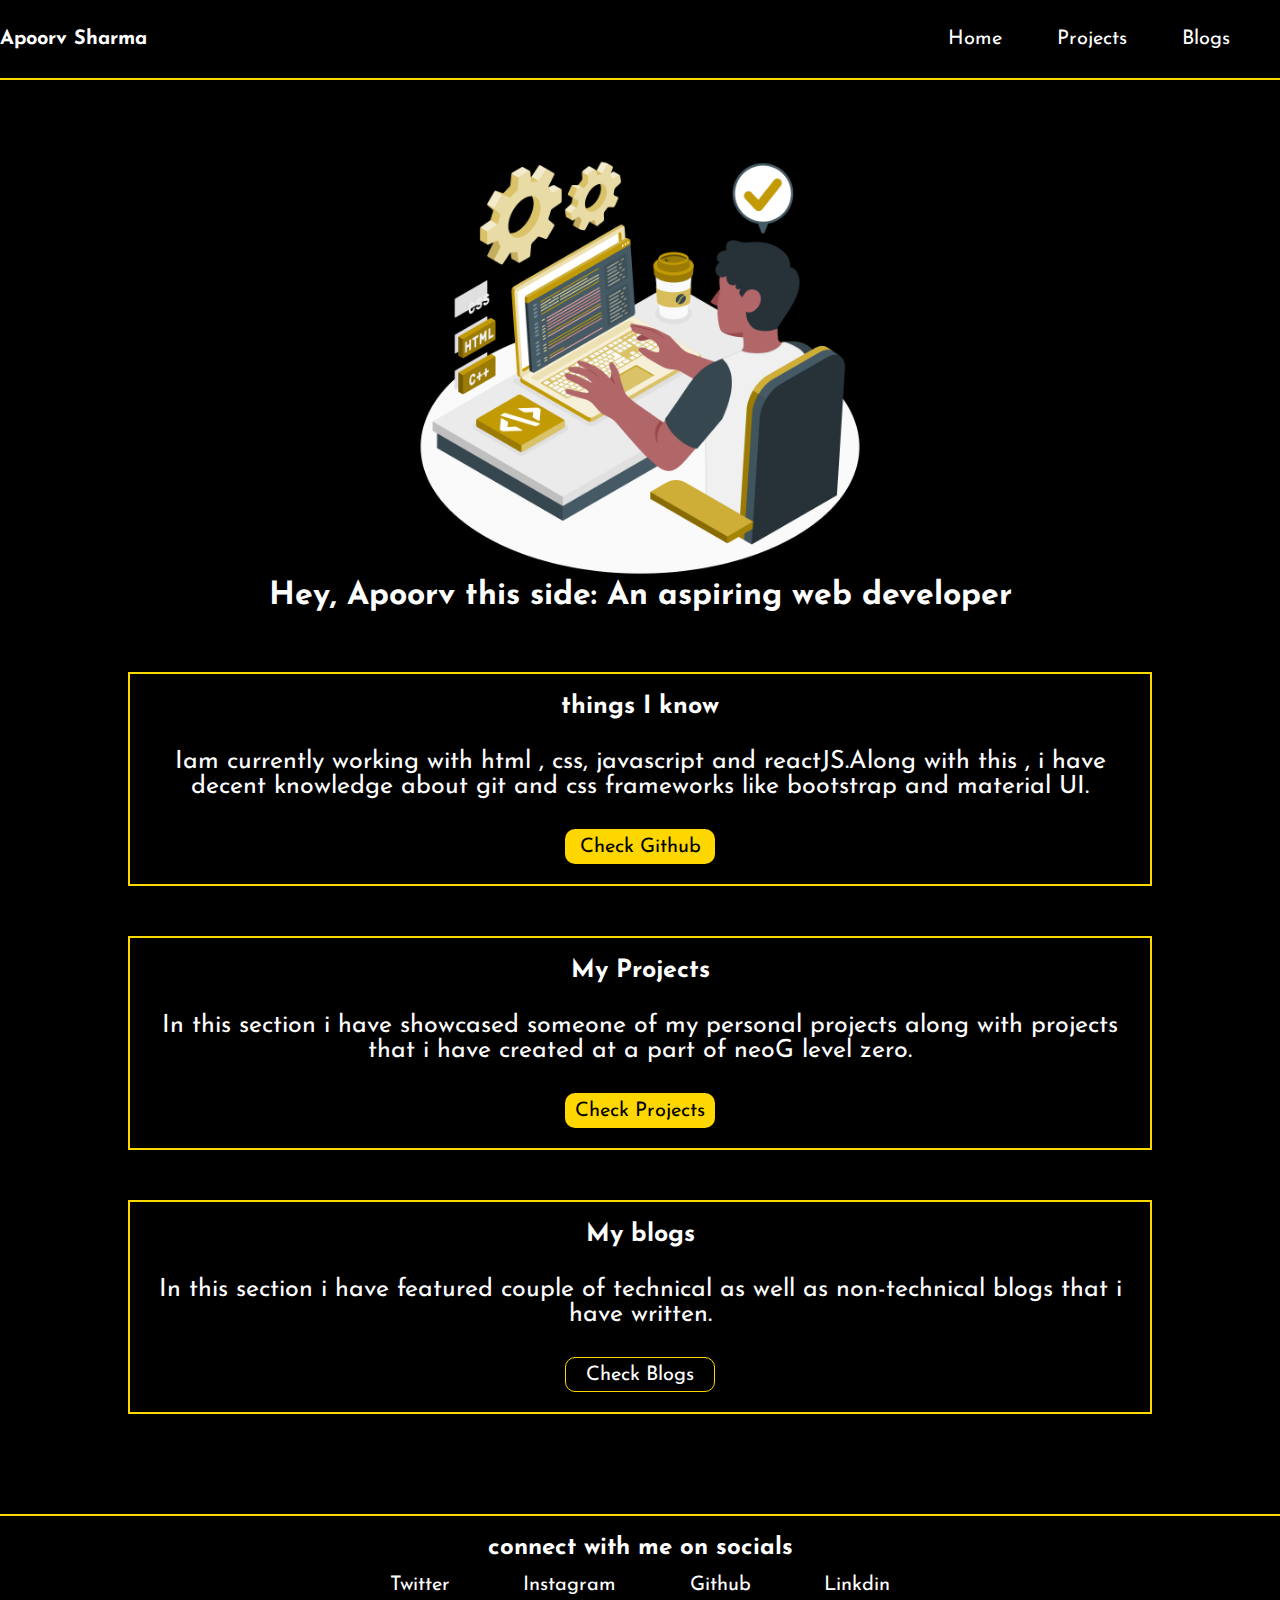
<file: index.html>
<!DOCTYPE html>
<html lang="en">

<head>
    <meta charset="UTF-8">
    <meta http-equiv="X-UA-Compatible" content="IE=edge">
    <meta name="viewport" content="width=device-width, initial-scale=1.0">
    <title>Apoorv's Portfolio Website</title>
    <link rel="stylesheet" href="style.css">
</head>

<body>
    <navbar class="navbar">
        <div class="nav-left">
            <h4>Apoorv Sharma</h4>
        </div>
        <div class="nav-right">
            <a href="/index.html">Home</a>
            <a href="/projects.html">Projects</a>
            <a href="/blogs.html">Blogs</a>
        </div>
    </navbar>

    <section class="main">
        <div class="main-section">
            <img src="./code.png" alt="" width="450px">
            <h1>Hey, Apoorv this side: An aspiring web developer</h1>
        </div>

    </section>

    <section class="description">
        <div class="skills">
            <h4>things I know</h4>
            <p>Iam currently working with html , css, javascript and reactJS.Along with this , i have decent knowledge
                about git and css frameworks like bootstrap and material UI.</p>
                <a href="./projects.html" class="btn1">Check Github</a>
        </div>

        <div class="projects">
            <h4>My Projects</h4>
            <p>In this section i have showcased someone of my personal projects along with projects that i have created at a part of neoG level zero.</p>
            <a href="./projects.html" class="btn1">Check Projects</a>
        </div>

        <div class="Blogs">
            <h4>My blogs</h4>
            <p>In this section i have featured couple of technical as well as non-technical blogs that i have written.</p>
             <a href="./blogs.html" class="btn2">Check Blogs</a>
        </div>
    </section>

    <footer class="footer">
        <div class="footer-top">
            <h2>connect with me on socials</h2>
        </div>
        <div class="footer-bottom">
            <a href="https://www.instagram.com/apoorv.js/" target="_blank">Twitter</a>
            <a href="https://twitter.com/ApoorvJs" target="_blank">Instagram</a>
            <a href="https://github.com/Apoorv266" target="_blank">Github</a>
            <a href="https://www.linkedin.com/in/apoorv-sharma-803998248/" target="_blank">Linkdin</a>
        </div>
    </footer>
</body>

</html>
</file>
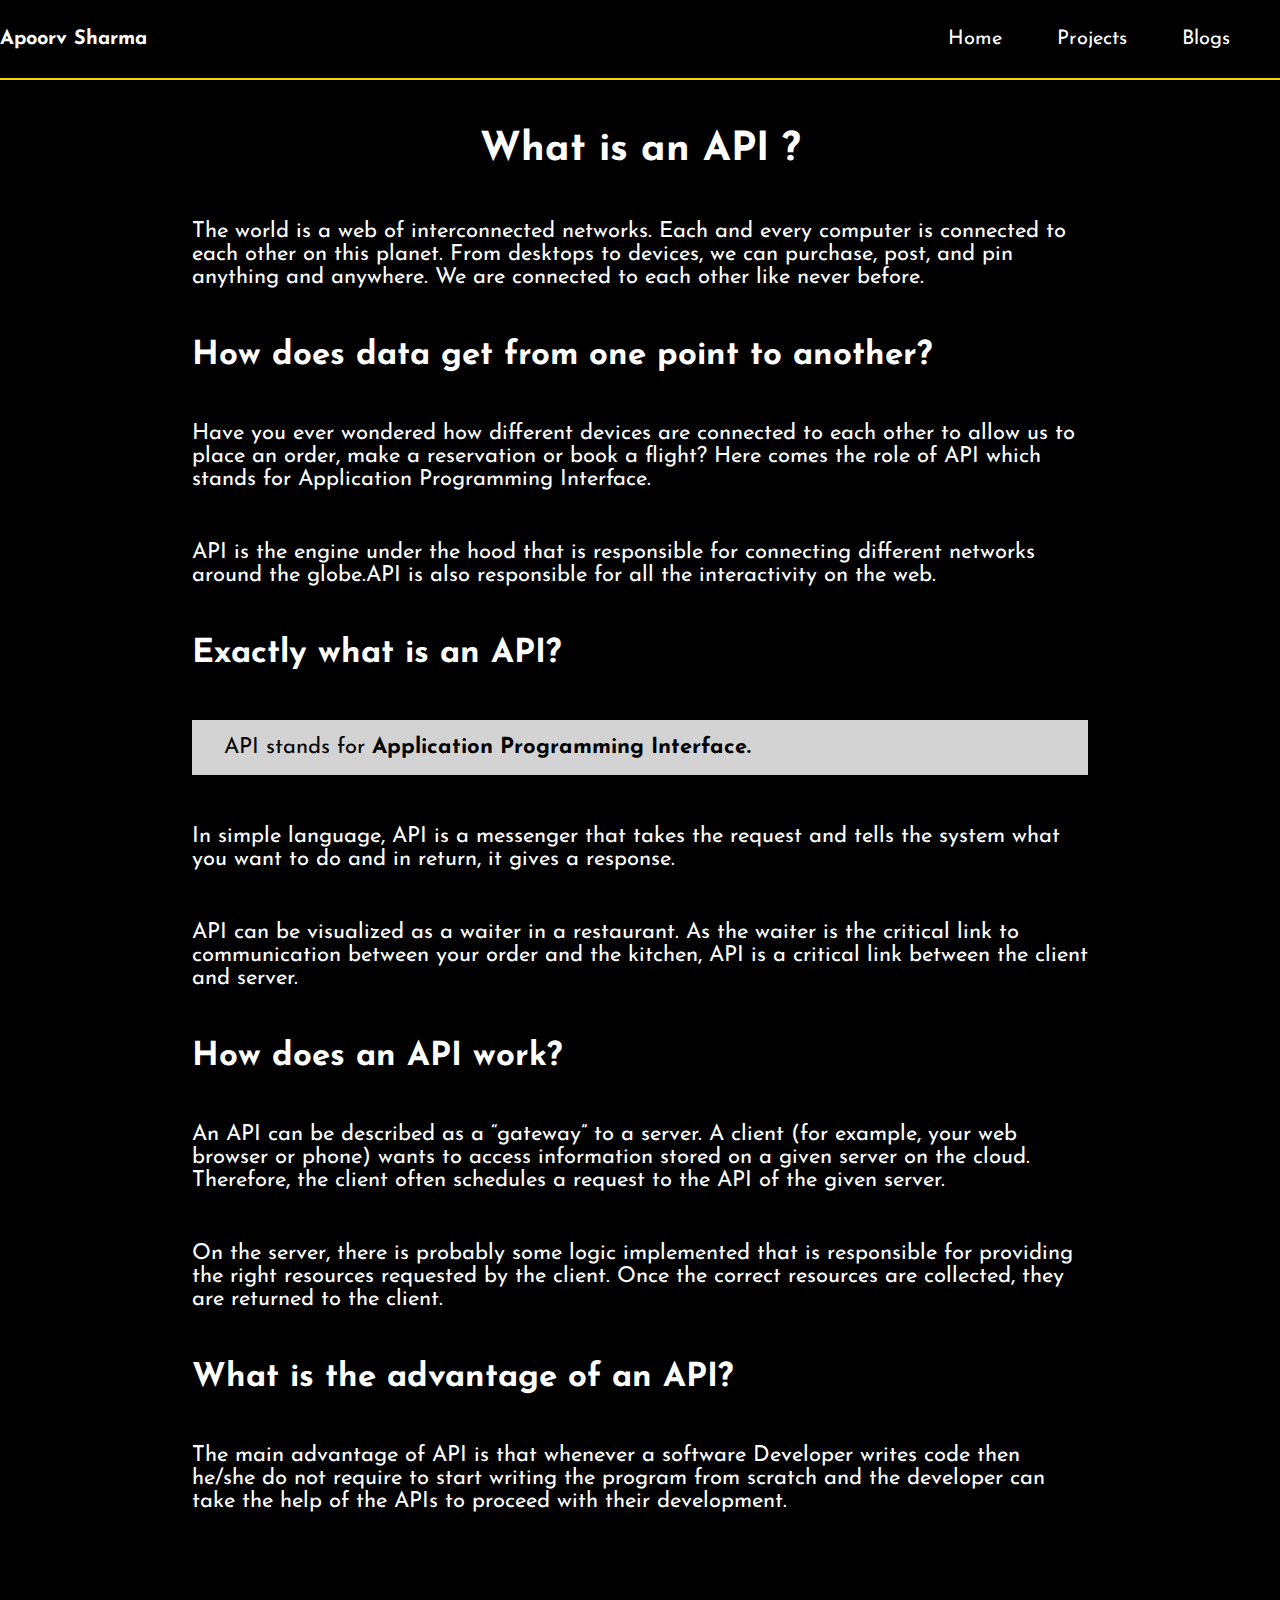
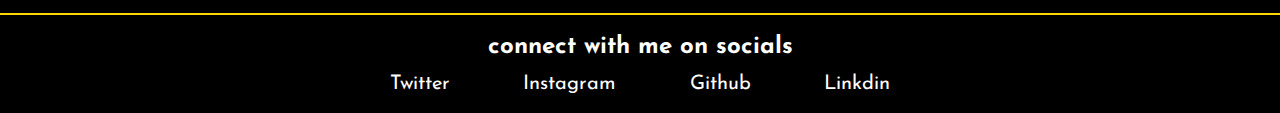
<file: api.html>
<!DOCTYPE html>
<html lang="en">

<head>
    <meta charset="UTF-8">
    <meta http-equiv="X-UA-Compatible" content="IE=edge">
    <meta name="viewport" content="width=device-width, initial-scale=1.0">
    <title>Apoorv's Portfolio Website</title>
    <link href="style.css" rel="stylesheet">
</head>

<body>
    <navbar class="navbar">
        <div class="nav-left">
            <h4>Apoorv Sharma</h4>
        </div>
        <div class="nav-right">
            <a href="/index.html">Home</a>
            <a href="/projects.html">Projects</a>
            <a href="/blogs.html">Blogs</a>
        </div>
    </navbar>

    <section class="project-heading">
        <h1>What is an API ?</h1>
    </section>

    <section class="center">


        <p>The world is a web of interconnected networks. Each and every computer is connected to each other on this
            planet. From desktops to devices, we can purchase, post, and pin anything and anywhere. We are connected to
            each other like never before. </p>

        <h2>How does data get from one point to another?</h2>
        <p>Have you ever wondered how different devices are connected to each other to allow us to place an order, make
            a reservation or book a flight? Here comes the role of API which stands for Application Programming
            Interface.</p>
        <p>
            API is the engine under the hood that is responsible for connecting different networks around the globe.API
            is also responsible for all the interactivity on the web.</p>

        <h2>Exactly what is an API?</h2>
        <p class="code">API stands for <b>Application Programming Interface.</b></p>

        <p>In simple language, API is a messenger that takes the request and tells the system what you want to do and in
            return, it gives a response.</p>

        <p>API can be visualized as a waiter in a restaurant. As the waiter is the critical link to communication
            between your order and the kitchen, API is a critical link between the client and server.</p>

        <h2>How does an API work?</h2>
        <p>An API can be described as a “gateway” to a server. A client (for example, your web browser or phone) wants
            to access information stored on a given server on the cloud. Therefore, the client often schedules a request
            to the API of the given server.</p>


        <p> On the server, there is probably some logic implemented that is responsible for providing the right
            resources requested by the client. Once the correct resources are collected, they are returned to the
            client.</p>

        <h2>What is the advantage of an API?</h2>
        <p>The main advantage of API is that whenever a software Developer writes code then he/she do not require to
            start writing the program from scratch and the developer can take the help of the APIs to proceed with their
            development.</p>




    </section>
    <footer class="footer">
        <div class="footer-top">
            <h2>connect with me on socials</h2>
        </div>
        <div class="footer-bottom">
            <a href="https://www.instagram.com/apoorv.js/" target="_blank">Twitter</a>
            <a href="https://twitter.com/ApoorvJs" target="_blank">Instagram</a>
            <a href="https://github.com/Apoorv266" target="_blank">Github</a>
            <a href="https://www.linkedin.com/in/apoorv-sharma-803998248/" target="_blank">Linkdin</a>
        </div>
    </footer>

</body>

</html>
</file>
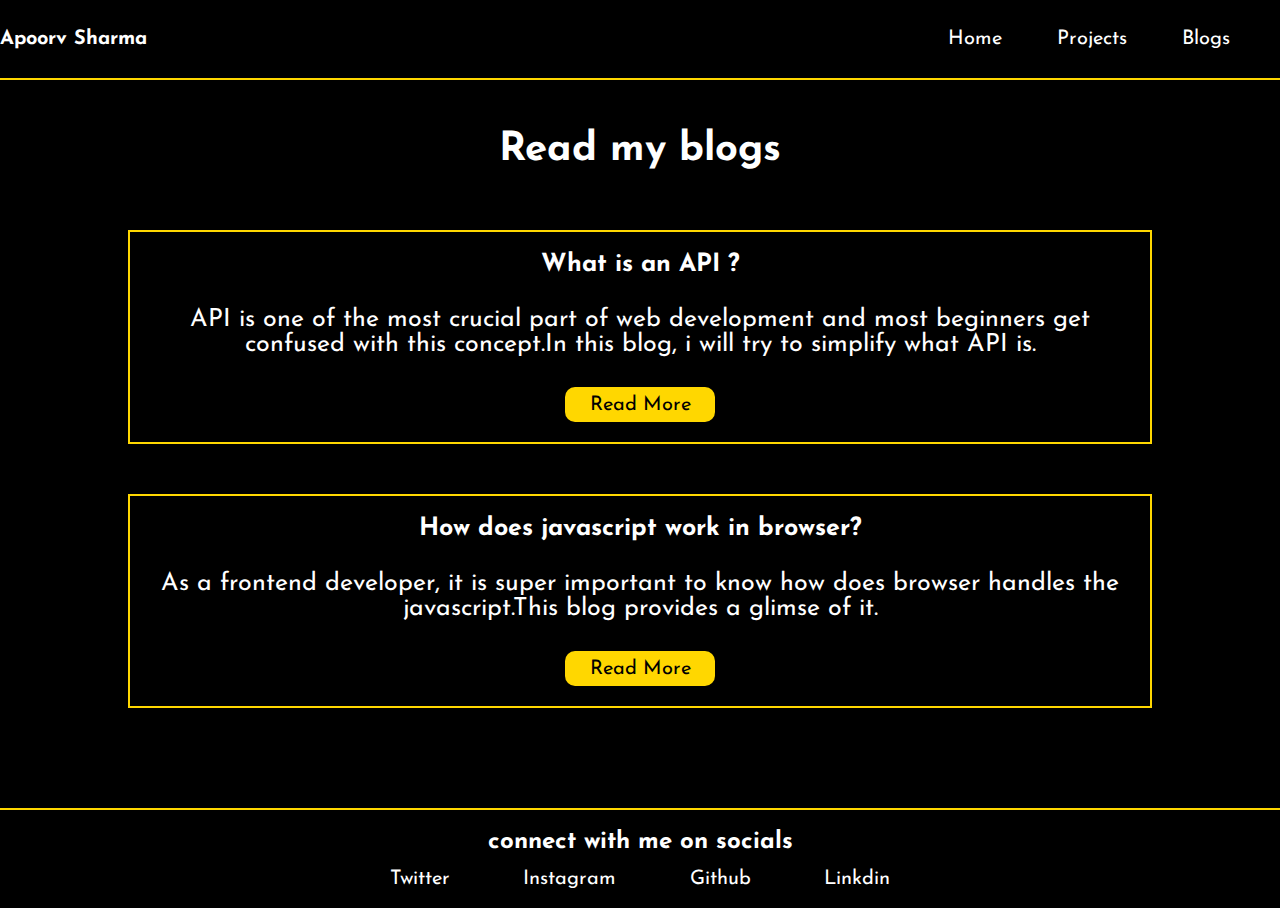
<file: blogs.html>
<!DOCTYPE html>
<html lang="en">

<head>
    <meta charset="UTF-8">
    <meta http-equiv="X-UA-Compatible" content="IE=edge">
    <meta name="viewport" content="width=device-width, initial-scale=1.0">
    <title>Apoorv's Portfolio Website</title>
    <link rel="stylesheet" href="style.css">
</head>

<body>
    <navbar class="navbar">
        <div class="nav-left">
            <h4>Apoorv Sharma</h4>
        </div>
        <div class="nav-right">
            <a href="/index.html">Home</a>
            <a href="/projects.html">Projects</a>
            <a href="/blogs.html">Blogs</a>
        </div>
    </navbar>

    <section class="project-heading">
        <h1>Read my blogs</h1>
    </section>

    <section class="description">
      

        <div class="Blogs">
            <h4>What is an API ?</h4>
            <p>API is one of the most crucial part of web development and most beginners get confused with this concept.In this blog, i will try to simplify what API is.</p>
            <a href="./api.html" class="btn1">Read More</a>
        </div>

        <div class="Blogs">
            <h4>How does javascript work in browser?</h4>
            <p>As a frontend developer, it is super important to know how does browser handles the javascript.This blog provides a glimse of it.</p>
            <a href="./JavascriptWork.html" class="btn1">Read More</a>
        </div>
    </section>
    <footer class="footer">
        <div class="footer-top">
            <h2>connect with me on socials</h2>
        </div>
        <div class="footer-bottom">
            <a href="https://www.instagram.com/apoorv.js/" target="_blank">Twitter</a>
            <a href="https://twitter.com/ApoorvJs" target="_blank">Instagram</a>
            <a href="https://github.com/Apoorv266" target="_blank">Github</a>
            <a href="https://www.linkedin.com/in/apoorv-sharma-803998248/" target="_blank">Linkdin</a>
        </div>
    </footer>
</body>

</html>
</file>
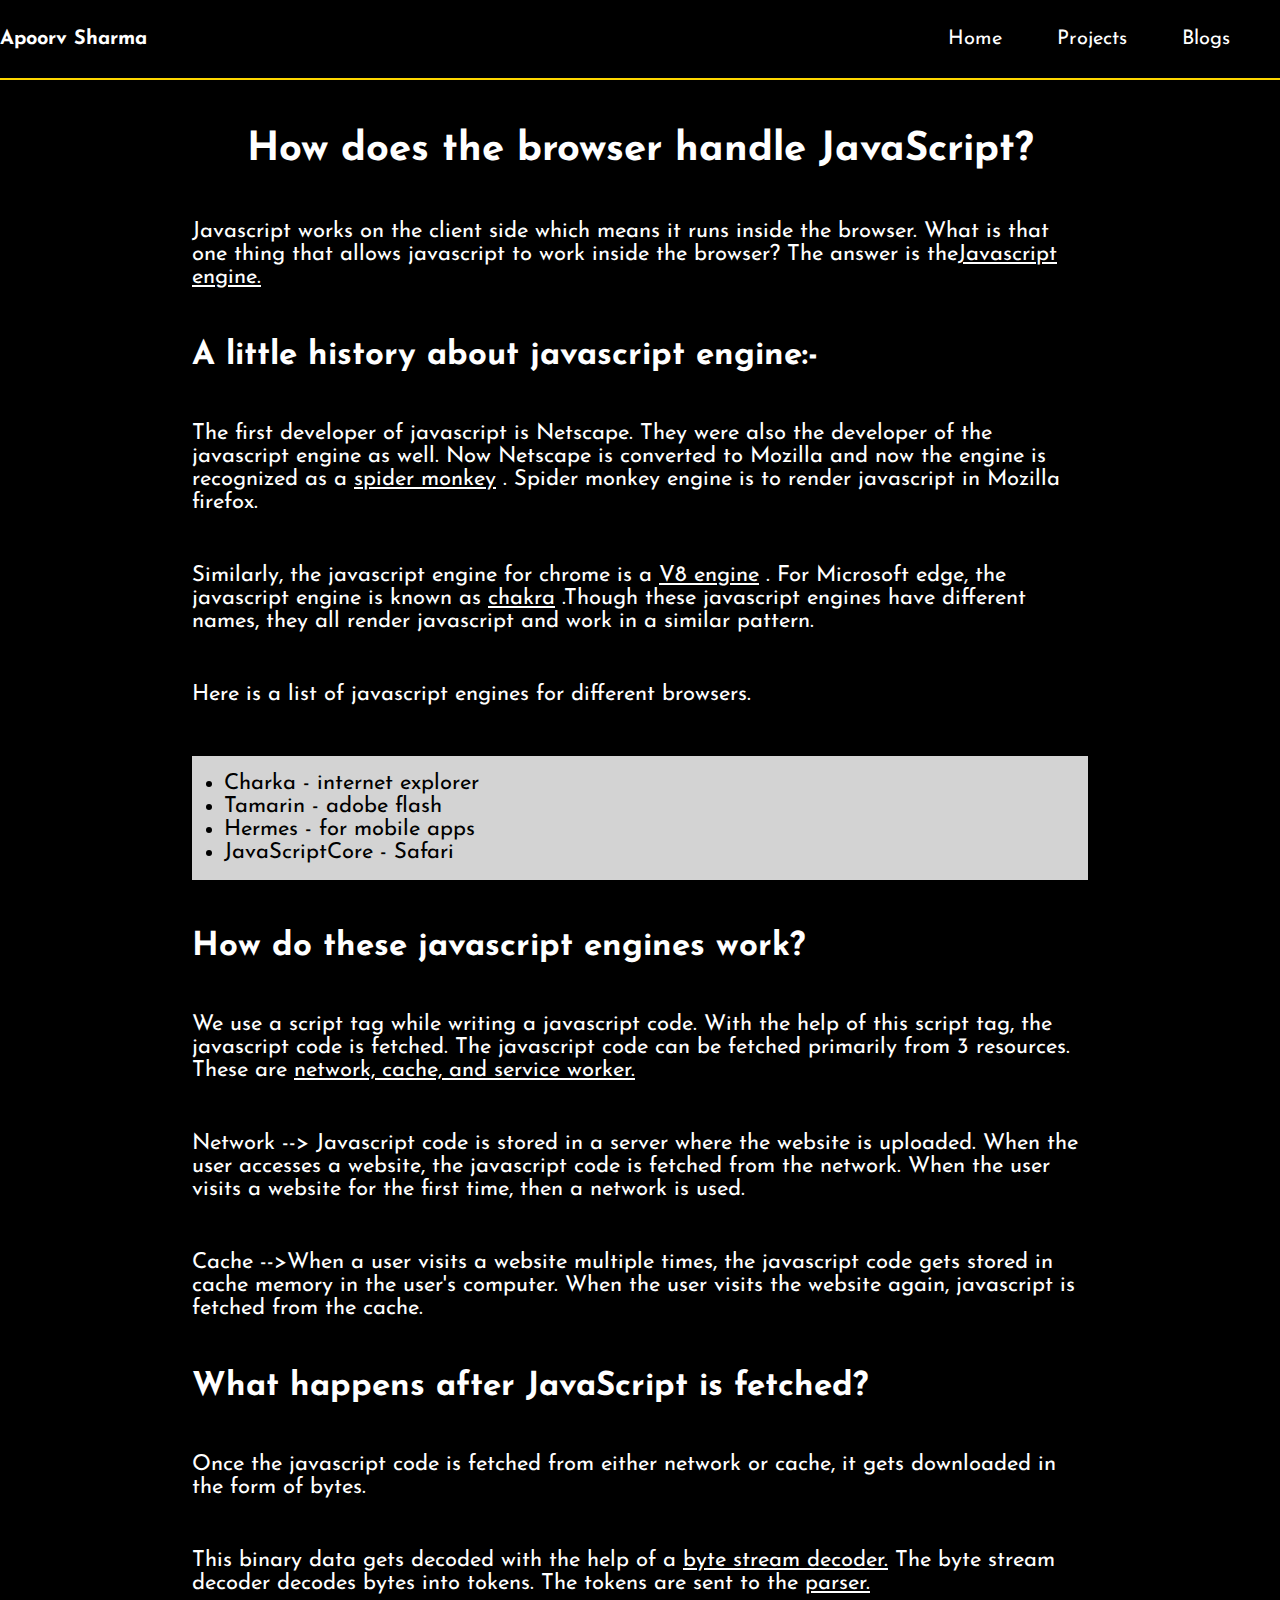
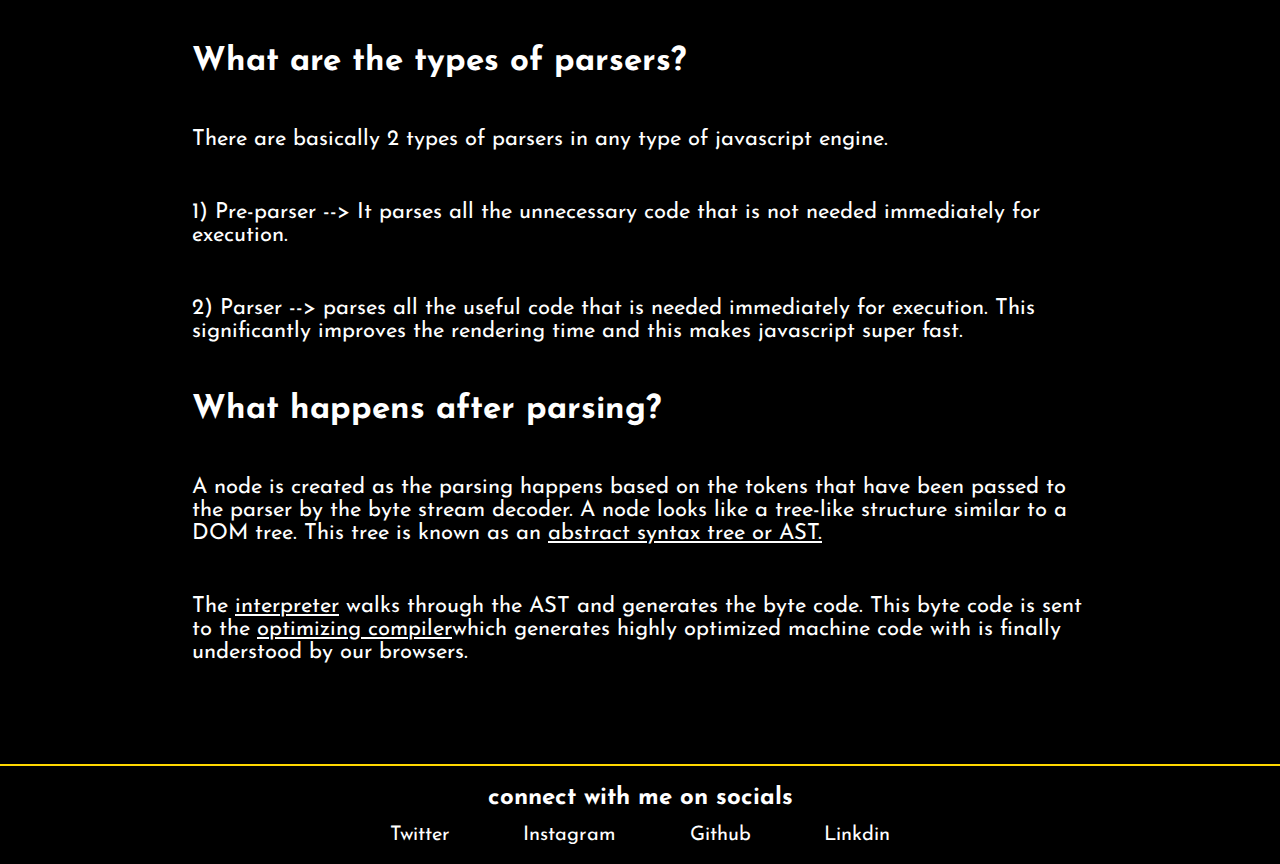
<file: JavascriptWork.html>
<!DOCTYPE html>
<html lang="en">

<head>
    <meta charset="UTF-8">
    <meta http-equiv="X-UA-Compatible" content="IE=edge">
    <meta name="viewport" content="width=device-width, initial-scale=1.0">
    <title>Apoorv's Portfolio Website</title>
    <link href="style.css" rel="stylesheet">
</head>

<body>
    <navbar class="navbar">
        <div class="nav-left">
            <h4>Apoorv Sharma</h4>
        </div>
        <div class="nav-right">
            <a href="/index.html">Home</a>
            <a href="/projects.html">Projects</a>
            <a href="/blogs.html">Blogs</a>
        </div>
    </navbar>

    <section class="project-heading">
        <h1>How does the browser handle JavaScript?</h1>
    </section>

    <section class="center">


        <p>Javascript works on the client side which means it runs inside the browser. What is that one thing that allows javascript to work inside the browser? The answer is the<u>Javascript engine.</u></p>

        <h2>A little history about javascript engine:-</h2>
        <p>The first developer of javascript is Netscape. They were also the developer of the javascript engine as well. Now Netscape is converted to Mozilla and now the engine is recognized as a <u>spider monkey</u> . Spider monkey engine is to render javascript in Mozilla firefox.</p>
        <p>Similarly, the javascript engine for chrome is a <u>V8 engine</u> . For Microsoft edge, the javascript engine is known as <u>chakra</u> .Though these javascript engines have different names, they all render javascript and work in a similar pattern.</p>

        <p>Here is a list of javascript engines for different browsers.</p>
        <div class="code">
            <ul>
                <li>Charka - internet explorer</li>
                <li>Tamarin - adobe flash</li>
                <li>Hermes - for mobile apps</li>
                <li>JavaScriptCore - Safari</li>
            </ul>
        </div>

        <h2>How do these javascript engines work?</h2>

        <p>We use a script tag while writing a javascript code. With the help of this script tag, the javascript code is fetched. The javascript code can be fetched primarily from 3 resources. These are <u>network, cache, and service worker.</u></p>

        <p>Network --> Javascript code is stored in a server where the website is uploaded. When the user accesses a website, the javascript code is fetched from the network. When the user visits a website for the first time, then a network is used.</p>

        <p>Cache -->When a user visits a website multiple times, the javascript code gets stored in cache memory in the user's computer. When the user visits the website again, javascript is fetched from the cache.</p>

        <h2>What happens after JavaScript is fetched?</h2>
        <p>Once the javascript code is fetched from either network or cache, it gets downloaded in the form of bytes.</p>

        <p>This binary data gets decoded with the help of a <u>byte stream decoder.</u> The byte stream decoder decodes bytes into tokens. The tokens are sent to the <u>parser.</u></p>

        <h2>What are the types of parsers?</h2>

        <p> There are basically 2 types of parsers in any type of javascript engine.</p>

        <p>1) Pre-parser --> It parses all the unnecessary code that is not needed immediately for execution.</p>

        <p>2) Parser --> parses all the useful code that is needed immediately for execution. This significantly improves the rendering time and this makes javascript super fast.</p>

        <h2>What happens after parsing?</h2>

<p>A node is created as the parsing happens based on the tokens that have been passed to the parser by the byte stream decoder. A node looks like a tree-like structure similar to a DOM tree. This tree is known as an <u>abstract syntax tree or AST.</u></p>

<p>The <u>interpreter</u> walks through the AST and generates the byte code. This byte code is sent to the <u>optimizing compiler</u>which generates highly optimized machine code with is finally understood by our browsers.</p>

    </section>
    <footer class="footer">
        <div class="footer-top">
            <h2>connect with me on socials</h2>
        </div>
        <div class="footer-bottom">
            <a href="https://www.instagram.com/apoorv.js/" target="_blank">Twitter</a>
            <a href="https://twitter.com/ApoorvJs" target="_blank">Instagram</a>
            <a href="https://github.com/Apoorv266" target="_blank">Github</a>
            <a href="https://www.linkedin.com/in/apoorv-sharma-803998248/" target="_blank">Linkdin</a>
        </div>
    </footer>

</body>

</html>
</file>
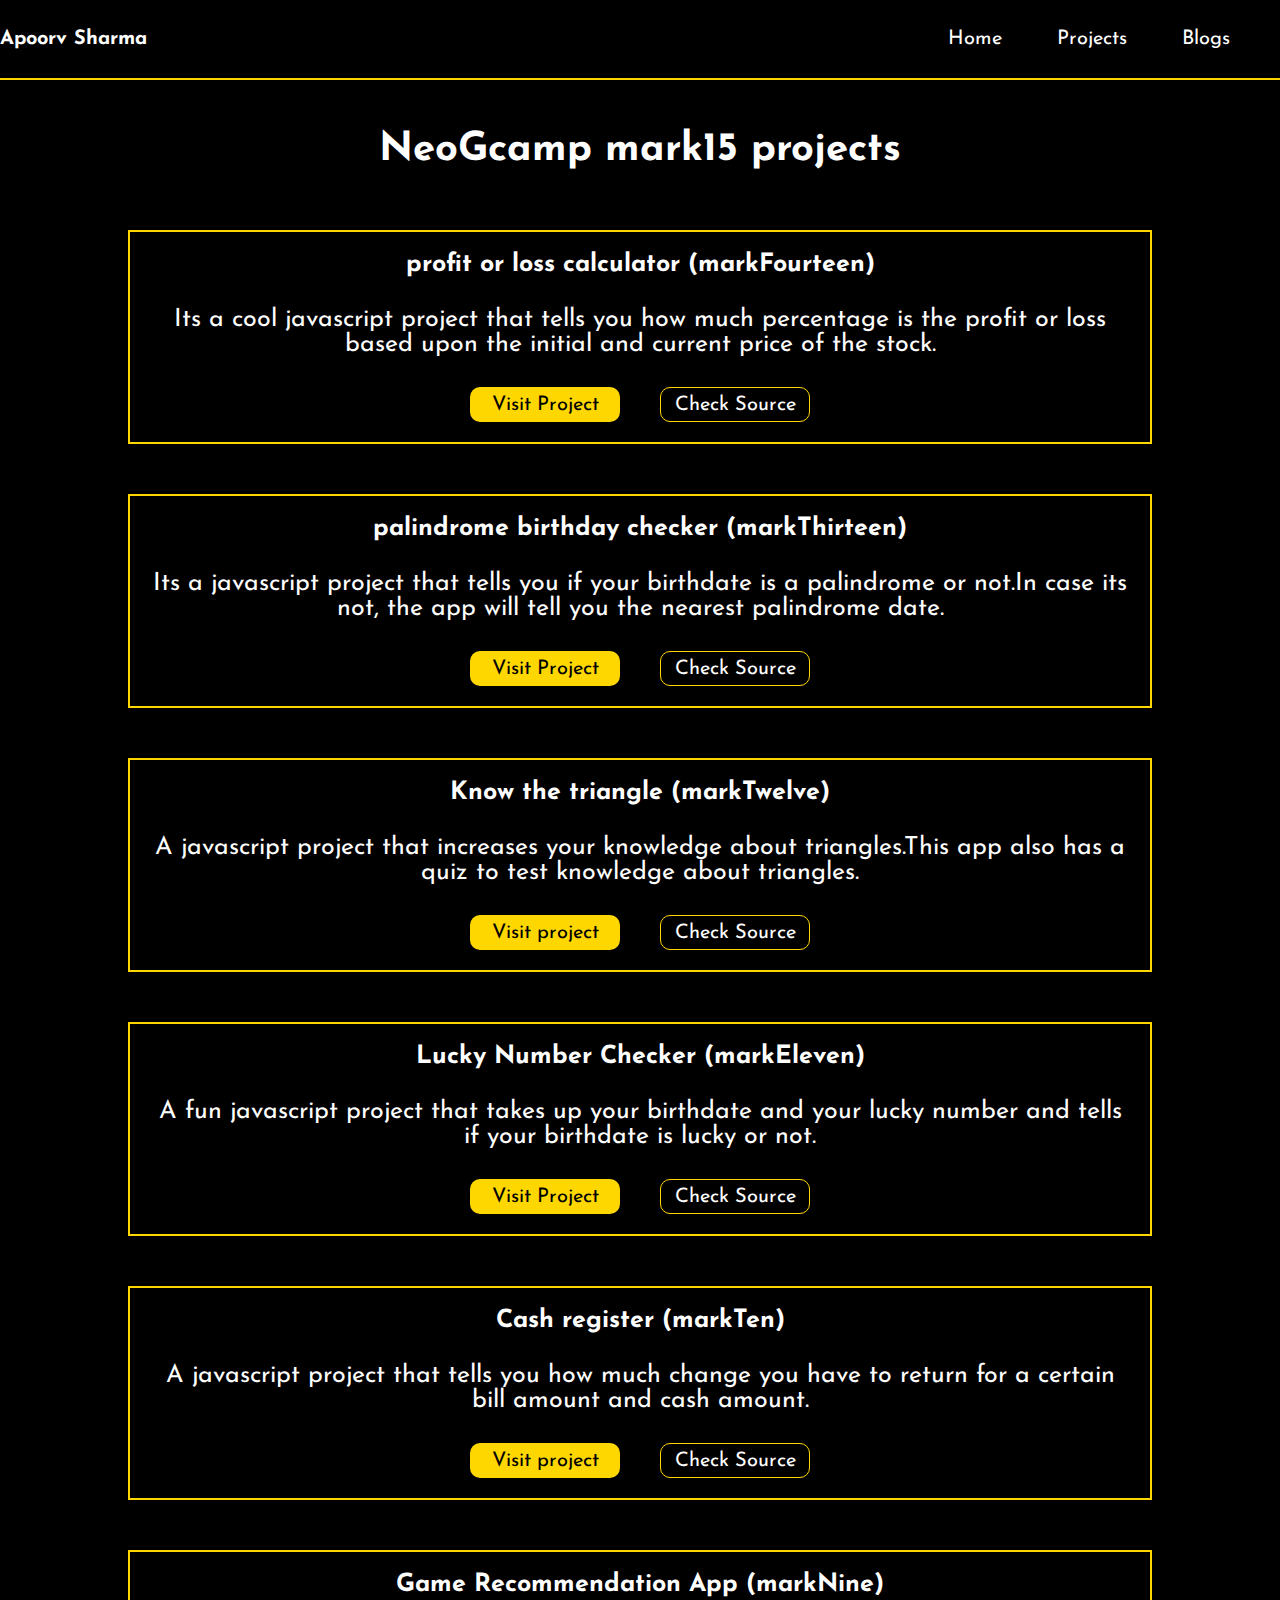
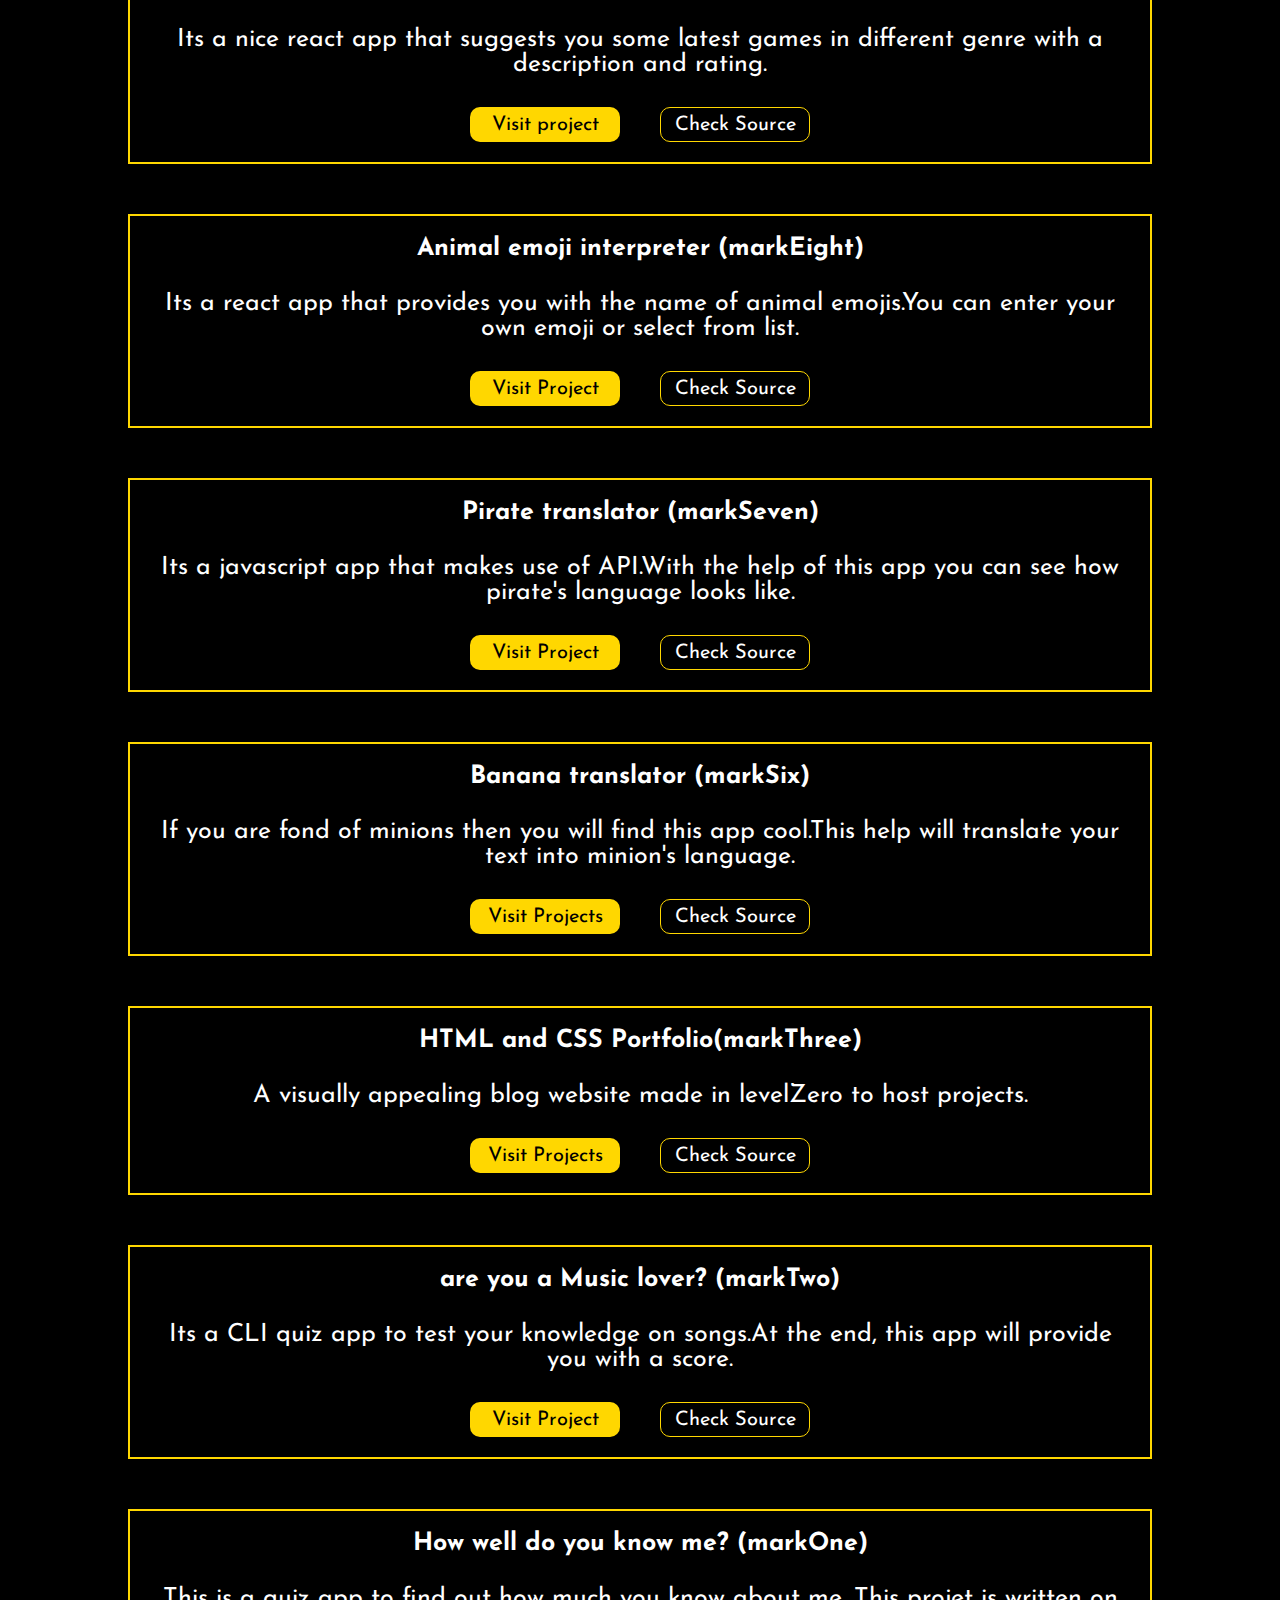
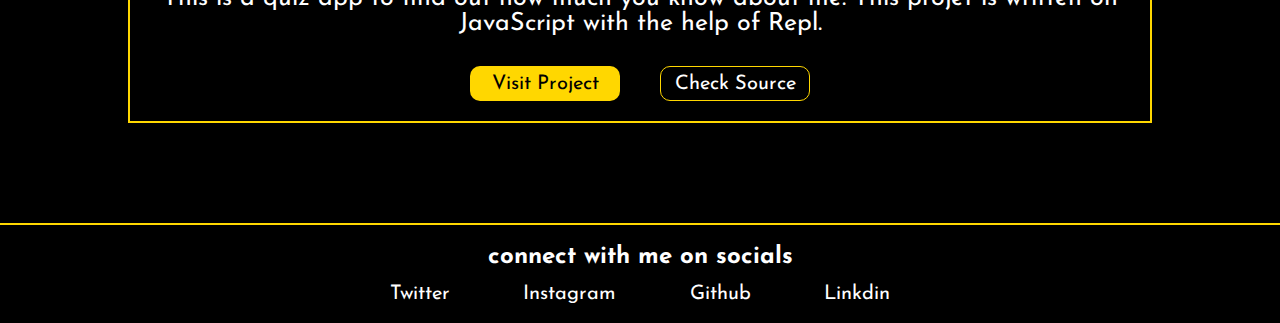
<file: mark15projects.html>
<!DOCTYPE html>
<html lang="en">
<head>
    <meta charset="UTF-8">
    <meta http-equiv="X-UA-Compatible" content="IE=edge">
    <meta name="viewport" content="width=device-width, initial-scale=1.0">
    <title>Apoorv's Portfolio Website</title>
    <link rel="stylesheet" href="style.css">
</head>
<body>
    <navbar class="navbar">
        <div class="nav-left">
            <h4>Apoorv Sharma</h4>
        </div>
        <div class="nav-right">
            <a href="/index.html">Home</a>
            <a href="/projects.html">Projects</a>
            <a href="/blogs.html">Blogs</a>
        </div>
    </navbar>

    <section class="project-heading">
        <h1>NeoGcamp mark15 projects</h1>
    </section>

    
    <section class="description">

        <div class="projects">
            <h4>profit or loss calculator (markFourteen)</h4>
            <p>Its a cool javascript project that tells you how much percentage is the profit or loss based upon the initial and current price of the stock.</p>
            <div class="project-btn">
                <a href="https://profit-loss-app-neog.netlify.app/" class="btn1">Visit Project</a>
                <a href="https://github.com/Apoorv266/profit-and-loss-app" class="btn2">Check Source</a>
            </div>
        </div>

        <div class="projects">
            <h4>palindrome birthday checker (markThirteen)</h4>
            <p>Its a javascript project that tells you if your birthdate is a palindrome or not.In case its not, the app will tell you the nearest palindrome date.</p>
            <div class="project-btn">
                <a href="https://palindrome-birthdayapp-neog.netlify.app/" class="btn1">Visit Project</a>
                <a href="https://github.com/Apoorv266/Palindrome-birthday-App" class="btn2">Check Source</a>
            </div>
        </div>

        <div class="projects">
            <h4>Know the triangle (markTwelve)</h4>
            <p>A javascript project that increases your knowledge about triangles.This app also has a quiz to test knowledge about triangles.</p>
            <div class="project-btn">
                <a href="https://triangle-game-neog.netlify.app/index.html" class="btn1">Visit project</a>
                <a href="https://github.com/Apoorv266/Triangle-app" class="btn2">Check Source</a>
            </div>
        </div>

        <div class="projects">
            <h4>Lucky Number Checker (markEleven)</h4>
            <p>A fun javascript project that takes up your birthdate and your lucky number and tells if your birthdate is lucky or not.</p>
            <div class="project-btn">
                <a href="https://luckynumber-app.netlify.app/" class="btn1">Visit Project</a>
                <a href="https://github.com/Apoorv266/lucky-birthday-app" class="btn2">Check Source</a>
            </div>
        </div>

        <div class="projects">
            <h4>Cash register (markTen)</h4>
            <p>A javascript project that tells you how much change you have to return for a certain bill amount and cash amount.</p>
            <div class="project-btn">
                <a href="https://cashier-app-neog.netlify.app/" class="btn1">Visit project</a>
                <a href="https://github.com/Apoorv266/neog-cashier-app" class="btn2">Check Source</a>
            </div>
        </div>


        <div class="projects">
            <h4>Game Recommendation App (markNine)</h4>
            <p>Its a nice react app that suggests you some latest games in different genre with a description and rating.</p>
            <div class="project-btn">
                <a href="https://recommendation-app-neog.netlify.app/" class="btn1">Visit project</a>
                <a href="https://github.com/Apoorv266/Recommendation-app" class="btn2">Check Source</a>
            </div>
        </div>


        <div class="projects">
            <h4>Animal emoji interpreter (markEight)</h4>
            <p>Its a react app that provides you with the name of animal emojis.You can enter your own emoji or select from list.</p>
            <div class="project-btn">
                <a href="https://animal-emoji-app.netlify.app/" class="btn1">Visit Project</a>
                <a href="https://github.com/Apoorv266/animal-emoji-interpreter" class="btn2">Check Source</a>
            </div>
        </div>


        <div class="projects">
            <h4>Pirate translator (markSeven)</h4>
            <p>Its a javascript app that makes use of API.With the help of this app you can see how pirate's language looks like.</p>
            <div class="project-btn">
                <a href="https://pirate-translator-neog.netlify.app/" class="btn1">Visit Project</a>
                <a href="https://github.com/Apoorv266/pirate-voice-app" class="btn2">Check Source</a>
            </div>
        </div>

        <div class="projects">
            <h4>Banana translator (markSix)</h4>
            <p>If you are fond of minions then you will find this app cool.This help will translate your text into minion's language.</p>
            <div class="project-btn">
                <a href="https://banana-voice-neog.netlify.app/" class="btn1">Visit Projects</a>
                <a href="https://github.com/Apoorv266/banana-voice-app" class="btn2">Check Source</a>
            </div>
        </div>

        <div class="projects">
            <h4>HTML and CSS Portfolio(markThree)</h4>
            <p>A visually appealing blog website made in levelZero to host projects.</p>
            <div class="project-btn">
                <a href="index.html" class="btn1">Visit Projects</a>
                <a href="https://github.com/Apoorv266/NeoG-revamped-portfolio" class="btn2">Check Source</a>
            </div>
        </div>


        <div class="projects">
            <h4>are you a Music lover? (markTwo)</h4>
            <p>Its a CLI quiz app to test your knowledge on songs.At the end, this app will provide you with a score.</p>
            <div class="project-btn">
                <a href="https://replit.com/@Apoorv266/marktwo-are-you-a-music-fan?v=1" class="btn1">Visit Project</a>
                <a href="https://replit.com/@Apoorv266/marktwo-are-you-a-music-fan?v=1#index.js" class="btn2">Check Source</a>
            </div>
        </div>

        <div class="projects">
            <h4>How well do you know me? (markOne)</h4>
            <p>This is a quiz app to find out how much you know about me. This projet is written on JavaScript with the help of Repl.</p>
            <div class="project-btn">
                <a href="https://replit.com/@Apoorv266/MarkOne?v=1" class="btn1">Visit Project</a>
                <a href="https://replit.com/@Apoorv266/MarkOne?v=1#index.js" class="btn2">Check Source</a>
            </div>
        </div>


    </section>
    <footer class="footer">
        <div class="footer-top">
            <h2>connect with me on socials</h2>
        </div>
        <div class="footer-bottom">
            <a href="https://www.instagram.com/apoorv.js/" target="_blank">Twitter</a>
            <a href="https://twitter.com/ApoorvJs" target="_blank">Instagram</a>
            <a href="https://github.com/Apoorv266" target="_blank">Github</a>
            <a href="https://www.linkedin.com/in/apoorv-sharma-803998248/" target="_blank">Linkdin</a>
        </div>
    </footer>
</body>
</html>
</file>
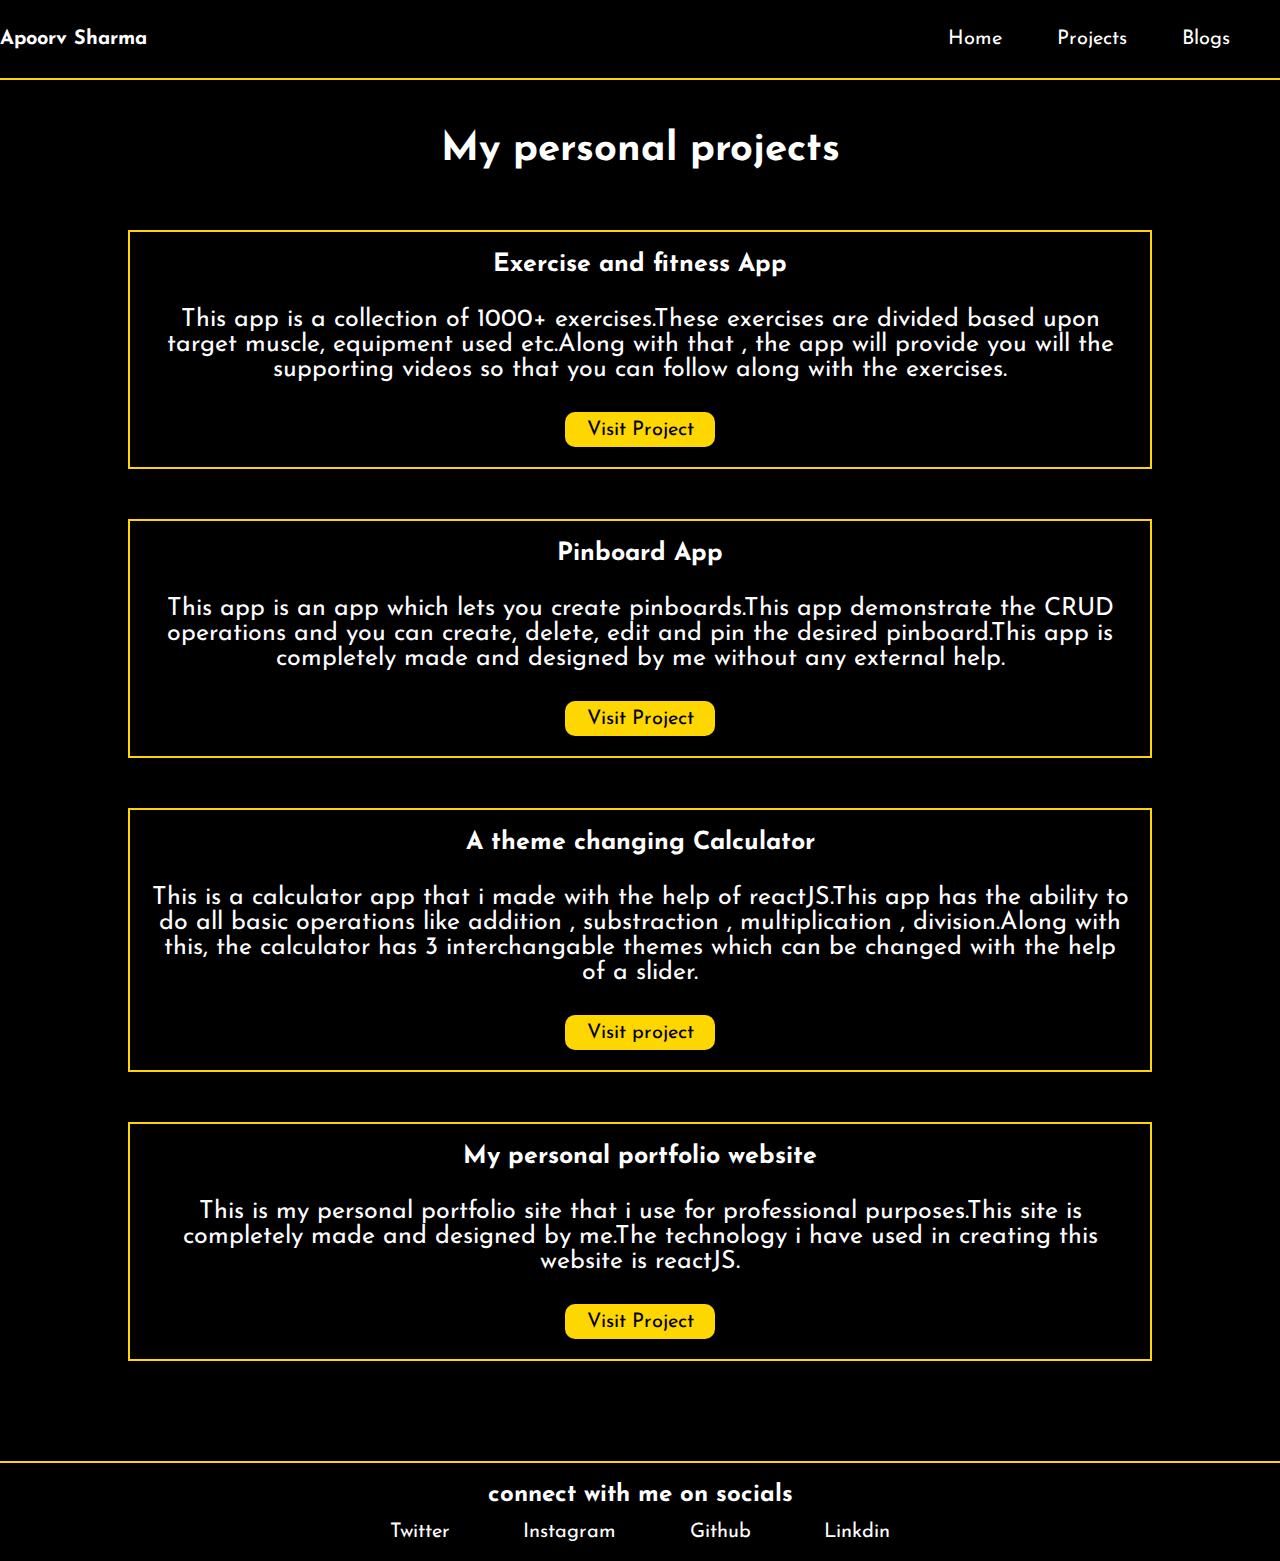
<file: personalProjects.html>
<!DOCTYPE html>
<html lang="en">
<head>
    <meta charset="UTF-8">
    <meta http-equiv="X-UA-Compatible" content="IE=edge">
    <meta name="viewport" content="width=device-width, initial-scale=1.0">
    <title>Apoorv's Portfolio Website</title>
    <link rel="stylesheet" href="style.css">
</head>
<body>
    <navbar class="navbar">
        <div class="nav-left">
            <h4>Apoorv Sharma</h4>
        </div>
        <div class="nav-right">
            <a href="/index.html">Home</a>
            <a href="/projects.html">Projects</a>
            <a href="/blogs.html">Blogs</a>
        </div>
    </navbar>

    <section class="project-heading">
        <h1>My personal projects</h1>
    </section>

    
    <section class="description">

        <div class="projects">
            <h4>Exercise and fitness App</h4>
            <p>This app is a collection of 1000+ exercises.These exercises are divided based upon target muscle, equipment used etc.Along with that , the app will provide you will the supporting videos so that you can follow along with the exercises.</p>
            <div class="project-btn">
                <a href="https://the-exercise-hub.netlify.app/" class="btn1">Visit Project</a>
                
            </div>
        </div>

        <div class="projects">
            <h4>Pinboard App</h4>
            <p>This app is an app which lets you create pinboards.This app demonstrate the CRUD operations and you can create, delete, edit and pin the desired pinboard.This app is completely made and designed by me without any external help.</p>
            <div class="project-btn">
                <a href="https://diginotes-app.netlify.app/" class="btn1">Visit Project</a>
            </div>
        </div>

        <div class="projects">
            <h4>A theme changing Calculator</h4>
            <p>This is a calculator app that i made with the help of reactJS.This app has the ability to do all basic operations like addition , substraction , multiplication , division.Along with this, the calculator has 3 interchangable themes which can be changed with the help of a slider.</p>
            <div class="project-btn">
                <a href="https://web-calcc.netlify.app/" class="btn1">Visit project</a>
            </div>
        </div>

        <div class="projects">
            <h4>My personal portfolio website</h4>
            <p>This is my personal portfolio site that i use for professional purposes.This site is completely made and designed by me.The technology i have used in creating this website is reactJS.</p>
            <div class="project-btn">
                <a href="https://the-portfolio-site.netlify.app/" class="btn1">Visit Project</a>
            </div>
        </div>


    </section>


    <footer class="footer">
        <div class="footer-top">
            <h2>connect with me on socials</h2>
        </div>
        <div class="footer-bottom">
            <a href="https://www.instagram.com/apoorv.js/" target="_blank">Twitter</a>
            <a href="https://twitter.com/ApoorvJs" target="_blank">Instagram</a>
            <a href="https://github.com/Apoorv266" target="_blank">Github</a>
            <a href="https://www.linkedin.com/in/apoorv-sharma-803998248/" target="_blank">Linkdin</a>
        </div>
    </footer>
</body>
</html>
</file>
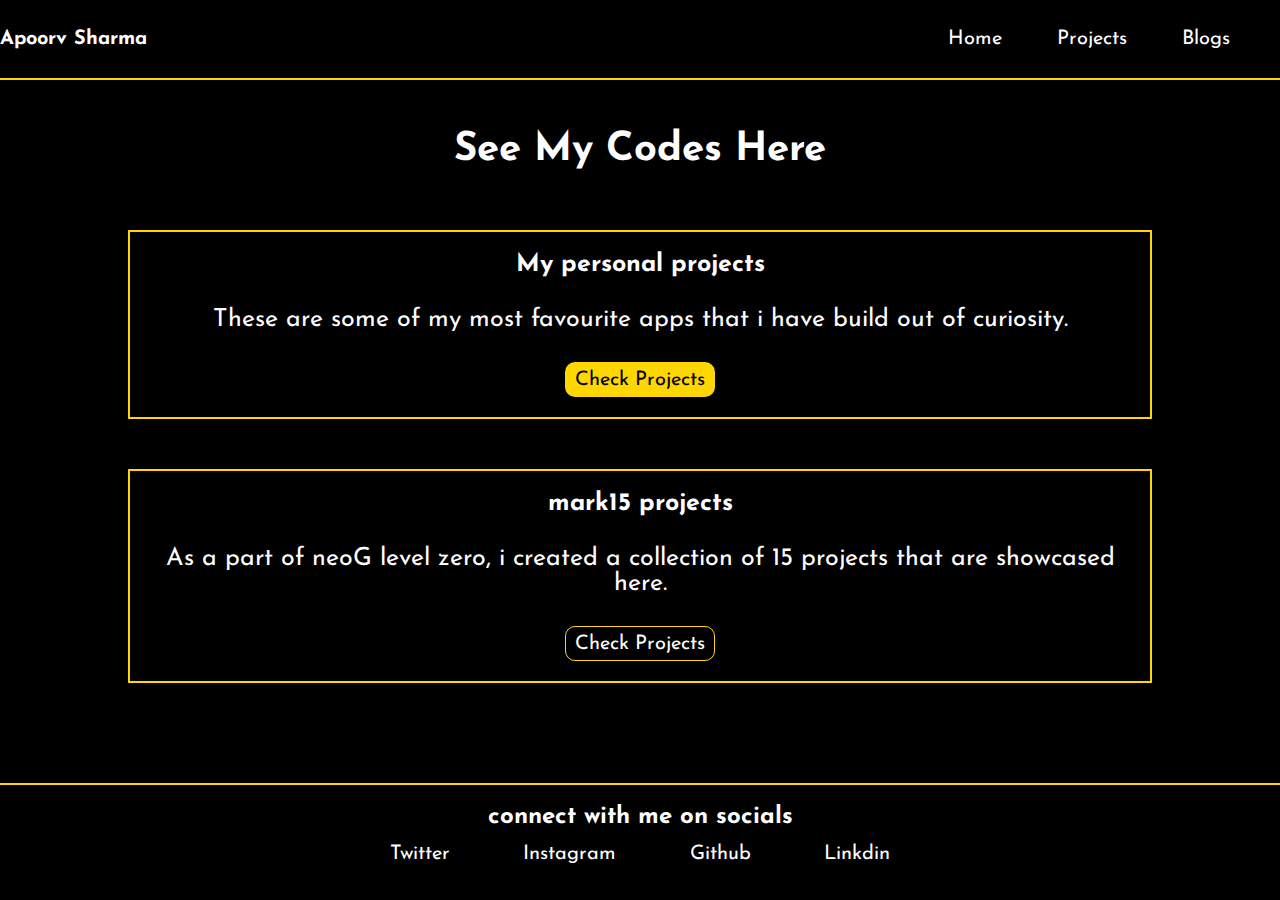
<file: projects.html>
<!DOCTYPE html>
<html lang="en">

<head>
    <meta charset="UTF-8">
    <meta http-equiv="X-UA-Compatible" content="IE=edge">
    <meta name="viewport" content="width=device-width, initial-scale=1.0">
    <title>Apoorv's Portfolio Website</title>
    <link rel="stylesheet" href="style.css">
</head>

<body>
    <navbar class="navbar">
        <div class="nav-left">
            <h4>Apoorv Sharma</h4>
        </div>
        <div class="nav-right">
            <a href="/index.html">Home</a>
            <a href="/projects.html">Projects</a>
            <a href="/blogs.html">Blogs</a>
        </div>
    </navbar>

    <section class="project-heading">
        <h1>See My Codes Here</h1>
    </section>

    <section class="description">
        <div class="skills">
            <h4>My personal projects</h4>
            <p>These are some of my most favourite apps that i have build out of curiosity.</p>
            <a href="./personalProjects.html" class="btn1">Check Projects</a>
        </div>

        <div class="projects">
            <h4>mark15 projects</h4>
            <p>As a part of neoG level zero, i created a collection of 15 projects that are showcased here.</p>
            <a href="./mark15projects.html" class="btn2">Check Projects</a>
        </div>

    </section>

    <footer class="footer">
        <div class="footer-top">
            <h2>connect with me on socials</h2>
        </div>
        <div class="footer-bottom">
            <a href="https://www.instagram.com/apoorv.js/" target="_blank">Twitter</a>
            <a href="https://twitter.com/ApoorvJs" target="_blank">Instagram</a>
            <a href="https://github.com/Apoorv266" target="_blank">Github</a>
            <a href="https://www.linkedin.com/in/apoorv-sharma-803998248/" target="_blank">Linkdin</a>
        </div>
    </footer>
</body>

</html>
</file>
<file: style.css>
@import url("https://fonts.googleapis.com/css2?family=Josefin+Sans&display=swap");

* {
  margin: 0;
  padding: 0;
  box-sizing: border-box;
  font-family: "Josefin Sans", sans-serif;
}

body {
  background-color: black;
  height: 100vh;
  color: white;
}

.navbar {
  display: flex;
  background-color: black;
  height: 80px;
  align-items: center;
  justify-content: space-between;
  border-bottom: 2px solid gold;
}

.navbar h4,
a {
  font-size: 20px;
  color: white;
  text-decoration: none;
}

.navbar a {
  margin-right: 50px;
}

.main-section {
  display: flex;
  align-items: center;
  justify-content: center;
  flex-direction: column;
  margin-top: 50px;
}

.main-section img {
  border-radius: 50px;
}

.description {
  display: flex;
  flex-direction: column;
  align-items: center;
  justify-content: center;
  gap: 50px;
  font-size: 25px;
  margin-top: 60px;
}

.skills,
.projects,
.Blogs {
  display: flex;
  flex-direction: column;
  align-items: center;
  justify-content: center;
  text-align: center;
  width: 80%;
  gap: 30px;
  border: 2px solid gold;
  padding: 20px;
}

.skills:hover,
.projects:hover,
.Blogs:hover {
  background-color: rgb(28, 28, 28);
  border: 2px dotted gold;
}

.btn1 {
  height: 35px;
  width: 150px;
  background-color: gold;
  border-radius: 10px;
  display: flex;
  align-items: center;
  justify-content: center;
  color: black;
}

.btn2 {
  height: 35px;
  width: 150px;
  border: 1px solid gold;
  border-radius: 10px;
  background-color: black;
  color: white;
  display: flex;
  align-items: center;
  justify-content: center;
}

/*footer*/

.footer {
  display: flex;
  background-color: black;
  height: 100px;
  align-items: center;
  justify-content: center;
  border-top: 2px solid gold;
  margin-top: 100px;
  flex-direction: column;
  gap: 15px;
}

.footer-bottom {
  display: flex;
  width: 500px;
  align-items: center;
  justify-content: space-between;
}

/* projects */

.project-heading h1 {
  text-align: center;
  margin-top: 50px;
  font-size: 40px;
}

.project-btn {
  display: flex;
  align-items: center;
  justify-content: center;
  width: 100%;
  gap: 40px;
}

.center {
  width: 70%;
  margin: auto;
  display: flex;
  flex-direction: column;
  gap: 50px;
  margin-top: 50px;
  font-size: 22px;
}

.code {
  background-color: lightgray;
  padding: 1rem 1rem;
  padding-left: 2rem;
  list-style: none;
  color: black;
}

@media only screen and (max-width: 425px) {
  .main-section {
    margin-top: 15px;
  }
  .main-section img {
    width: 300px;
  }
  .main-section h1 {
    text-align: center;
  }
  .navbar {
    width: 100%;
    justify-content: space-around;
  }

  .navbar h4 {
    margin-left: 15px;
  }

  .navbar a {
    margin-right: 10px;
  }

  .navbar h4,
  a {
    font-size: 15px;
  }

  .footer {
    width: 100%;
  }

  .footer-bottom {
    width: 80%;
  }
}


@media only screen and (max-width: 320px) {
  .project-btn {
   flex-direction: column;
   gap: 20px;
  }
}
</file>
